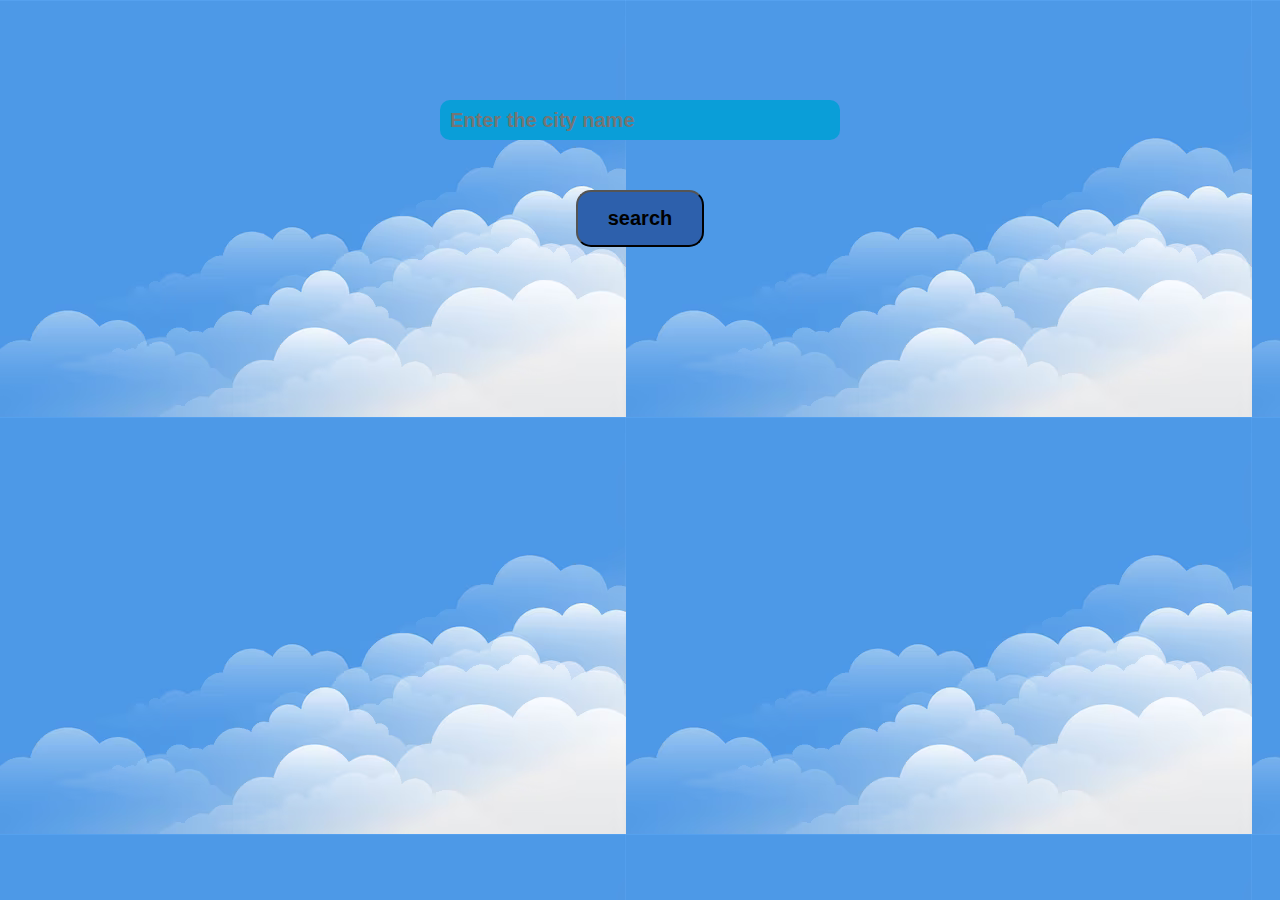
<file: task-07/weather-extension/index.html>
<!DOCTYPE html>
<html lang="en">
<head>
  <meta charset="UTF-8">
  <meta name="viewport" content="width=device-width, initial-scale=1.0">
  <meta http-equiv="X-UA-Compatible" content="ie=edge">
  <title>OpenWeatherMap Api</title>
  <link rel="stylesheet" href="assets/stylesheets/style.css">
</head>
<body background="assets/backdrop.png">
    <div class="input">
      <input type="text" placeholder="Enter the city name " class="input_text">
      <center><input type="submit" value="search" class="submit"></center>
    </div>
  </div>

  <div class="container">
    <div class="card">
      <h1 class="name" id="name"></h1>
      <p class="temp"></p> 
      <p class="feel"></p>
      <p class="desc"></p>
    </div>
  </div>
<script src="script.js"></script>
</body>
</html>
</file>
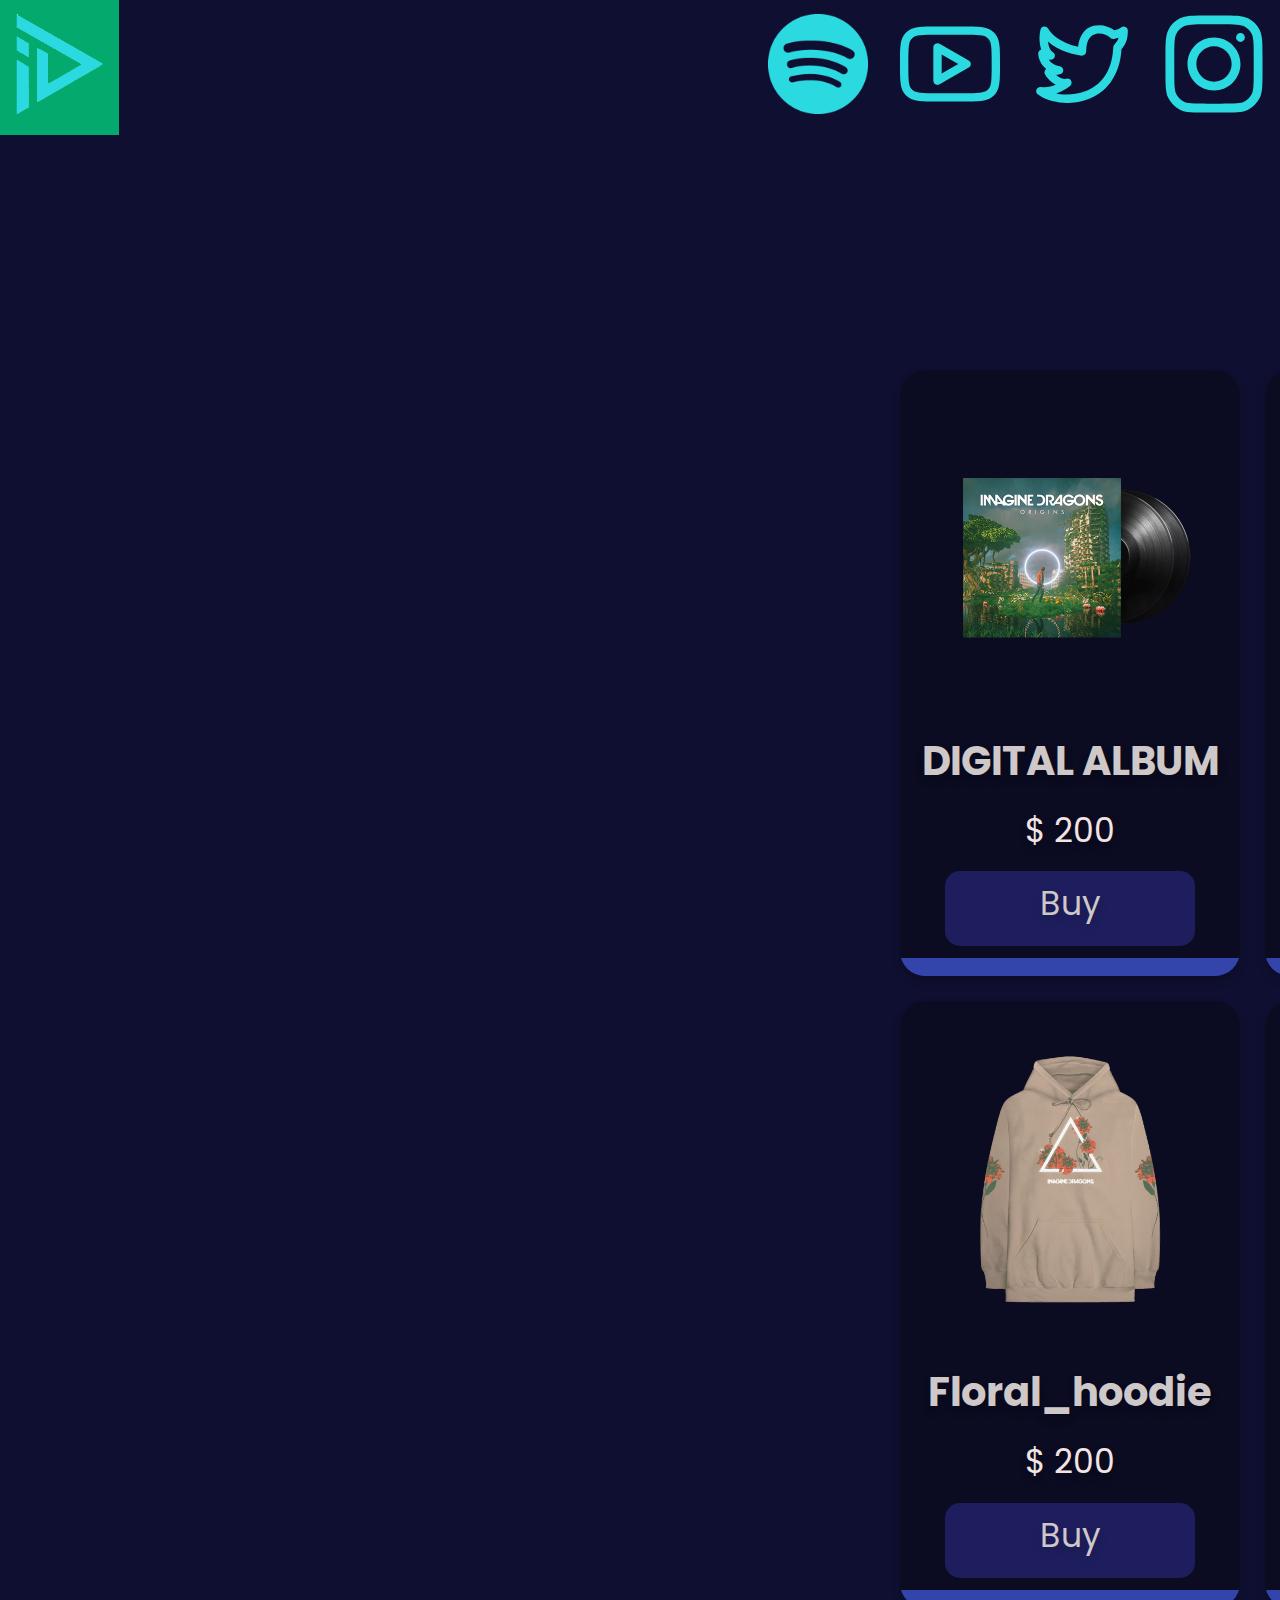
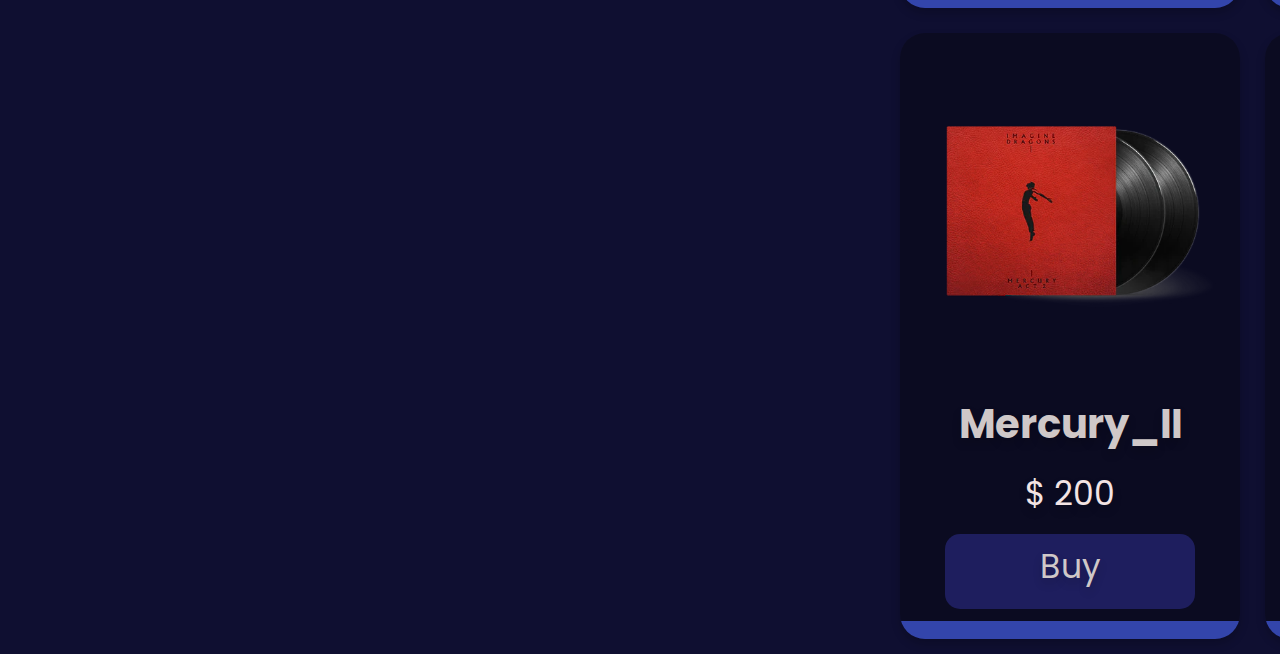
<file: task-05/shop.html>
<!DOCTYPE html>
<html lang="en">
<head>
    <meta charset="UTF-8">
    <meta http-equiv="X-UA compatible" content="IE=edge">
    <meta name="viewport" content="width=device-width, initial-scale=1.0">
    
    <link rel="stylesheet" href="assets/stylesheets/shop.css"
</head>
<body>
    <div class="topnav">
        <a class="active" href="Band.html"><img src="assets/navbar/logo.png"></a>
        <a href="https://www.instagram.com/imaginedragons/?hl=en"><img src="assets/navbar/instagram.svg"></a>
        <a href="https://twitter.com/Imaginedragons"><img src="assets/navbar/twitter.svg"></a>
        <a href="https://www.youtube.com/channel/UCT9zcQNlyht7fRlcjmflRSA"><img src="assets/navbar/youtube.svg"></a>
        <a href="https://open.spotify.com/artist/53XhwfbYqKCa1cC15pYq2q"><img src="assets/navbar/spotify.png"></a>
    </div> 
    
<div class="container">
    
    <div class = "box-container">
        <div class="box">
            <img src="assets/item_cards/origins_vinyl.png" alt="">
            <h3>DIGITAL ALBUM</h3>
            <p>$ 200 </p>
            <a href="https://shop.imaginedragonsmusic.com/products/origins-vinyl?_pos=1&_sid=70b35c6e1&_ss=r" class="btn">   Buy   </a>
        </div>

        <div class = "box">
            <img src="assets/item_cards/bottle.png" alt="">
            <h3>bottle</h3>
            <p>$ 200 </p>
            <a href="https://shop.imaginedragonsmusic.com/products/vintage-vegas-waterbottle-sleeve" class="btn">   Buy   </a>
        </div>

        <div class = "box">
            <img src="assets/item_cards/cap.png" alt="">
            <h3>cap</h3>
            <p>$ 200 </p>
            <a href="https://shop.imaginedragonsmusic.com/products/mercury-tour-dad-cap?_pos=1&_sid=41d95556b&_ss=r" class="btn">   Buy   </a>
        </div>

        <div class = "box">
            <img src="assets/item_cards/cassette.png" alt="">
            <h3>cassette</h3>
            <p>$ 200 </p>
            <a href="https://shop.imaginedragonsmusic.com/products/night-visions-exclusive-cassette?_pos=1&_sid=c2551885b&_ss=r" class="btn">Buy</a>
        </div>

        <div class = "box">
            <img src="assets/item_cards/floral_hoodie.png" alt="">
            <h3>floral_hoodie</h3>
            <p>$ 200 </p>
            <a href="https://shop.imaginedragonsmusic.com/collections/merch-2/products/floral-logo-tan-hoodie?_pos=1&_sid=ef38393fb&_ss=r" class="btn">Buy</a>
        </div>

        <div class = "box">
            <img src="assets/item_cards/imagine_poster.png" alt="">
            <h3>imagine_poster</h3>
            <p>$ 200 </p>
            <a href="https://shop.imaginedragonsmusic.com/products/mercury-world-tour-poster-ii?_pos=1&_sid=06fadf7d2&_ss=r" class="btn">Buy</a>
        </div>

        <div class = "box">
            <img src="assets/item_cards/keychain.png" alt="">
            <h3>keychain</h3>
            <p>$ 200 </p>
            <a href="https://shop.imaginedragonsmusic.com/products/id-keychain?_pos=1&_sid=6db3e24f9&_ss=r" class="btn">Buy</a>
        </div>

        <div class = "box">
            <img src="assets/item_cards/mercury_I.png" alt="">
            <h3>mercury_I</h3>
            <p>$ 200 </p>
            <a href="https://shop.imaginedragonsmusic.com/products/mercury-act-i-cd?_pos=6&_sid=8815a53a2&_ss=r" class="btn">Buy</a>
        </div>

        <div class = "box">
            <img src="assets/item_cards/mercury_II.png" alt="">
            <h3>mercury_II</h3>
            <p>$ 200 </p>
            <a href="https://shop.imaginedragonsmusic.com/products/mercury-act-2-vinyl?_pos=3&_sid=8815a53a2&_ss=r" class="btn">Buy</a>
        </div>

        <div class = "box">
            <img src="assets/item_cards/next_to_me_poster.png" alt="">
            <h3>next_to_me_poster</h3>
            <p>$ 200 </p>
            <a href="https://shop.imaginedragonsmusic.com/products/mercury-tour-lithograph-poster?_pos=2&_sid=4363c6f23&_ss=r" class="btn">Buy</a>
        </div>

        <div class = "box">
            <img src="assets/item_cards/vintage_hoodie.png" alt="">
            <h3>vintage_hoodie</h3>
            <p>$ 200 </p>
            <a href="https://shop.imaginedragonsmusic.com/collections/top-of-homepage/products/vintage-graphic-hoodie?_pos=1&_sid=85fde03a5&_ss=r" class="btn">Buy</a>
        </div>

        <div class = "box">
            <img src="assets/item_cards/tote.png" alt="">
            <h3>tote</h3>
            <p>$ 200 </p>
            <a href="https://shop.imaginedragonsmusic.com/search?q=tote" class="btn">Buy</a>
        </div>
    </div>
</div>

</body>
</html>
</file>
<file: task-07/weather-extension/assets/stylesheets/style.css>
*{
    margin:0;
    padding: 0;
    box-sizing: border-box;
}

body{
    font-family: "Arial", "Helvetica", sans-serif;
    background-image:"assets/backdrop.png";
}

.input{
    text-align: center;
    margin: 100px auto;
    }

input[type="submit"]{
    margin-top: 50px;
    padding-top:50px;
    padding: 15px 30px;
    background: #2d60ac;
    border-radius: 15px;
    font-family: "Arial", "Helvetica", sans-serif;
    font-weight:bold;
    font-size: 20px;
}

input[type="submit"] :hover{
    background: #0a9ed8;
    transform: scale(1.12);
}

.input input[type="text"]{
    width: 400px;
    height: 40px;
    padding: 5px 10px;
    background: #0a9ed8;
    border: none;
    border-radius: 10px;
    font-family: "Nunito",sans-serif;
    font-weight:bold;
    font-size: 20px;
}

.card{    
    border-radius: 30px;
}


.close{
float: right;
margin-top: -2px;
cursor: pointer;
margin-right: 20px;
}

.card h1{
padding: 5px 0;
text-align: center;
}

.card p{
    text-align: center;
    margin:30px 0;
    font-size:20px;
}
</file>
<file: task-05/assets/stylesheets/shop.css>
@import url('https://fonts.googleapis.com/css2?family=Poppins:ital,wght@0,100;0,200;0,400;1,200;1,300;1,400&display=swap');

*{
    font-family: 'Poppins', sans-serif;
    margin:0; padding:0;
    box-sizing: border-box;
    outline: none; border: none;
    text-decoration: none;
    text-transform: capitalize;
    transition: .2s linear;
} 


.container {
    width: auto;
    height: auto;
    background-color:#0f0f31;
    padding-top: 200px;
    padding-right: 900px ;
    padding-left: 900px ;
    text-align: center;
    padding-bottom: 15px;
    color: #fff;
    text-shadow: 0 5px 10px rgba(0,0,0,.2);
    font-size: 50px;
}

.container .box-container{
    
    margin-top: 35px;
    display: grid;
    grid-template-columns: repeat(4, 1fr);
    gap: 25px;
}

.container .box-container .box{
    background-image: linear-gradient(#0B0B21 97%, #3345AB 3%);
    box-shadow: 0 5px 10px rgba(0,0,0,.2);
    border-radius: 25px;
    text-align: center;
    padding:30px 20px;

}

.container .box-container .box img{
    height: 300px;
    
}

.container .box-container .box h3{
    color: #cfc8c8;
    font-size : 40px;
    padding:10px 0;
}

.container .box-container .box p{
    color: #f3e4e4;
    font-size : 33px;
    line-height: 1.8;
}
.container .box-container .box .btn{
    height: 75px;
    text-align: center;
    width: 250px;
    margin-top: 10px;
    display: inline-block;
    background: #1e1e5e;
    color: #cfc8c8;
    font-size: 33px;
    border-radius: 15px;
    padding:8px 25px;
}

.container .box-container .btn:hover{
    letter-spacing: 0.5px;
    transform: scale(1.03);
}

.container .box-container .box:hover{
    box-shadow: 0 10px 15px rgba(0,0,0,.3) ;
    transform: scale(1.1);
}

body {
    margin: 0;
    width: 100vw;
    height: 100vh;
}

.topnav {
    position: 0;
    top: 0px;
    background-color: #0f0f31;
    overflow: hidden;
}

.topnav a {
    float: right;
    color: #f2f2f2;
    text-align: center;
    padding: 14px 16px;
    text-decoration: none;
    font-size: 17px;
}

.topnav a:hover {
    background-color: #ddd;
    color: #3345AB;
}
  
.topnav a.active {
    float: left;
    background-color: #04AA6D;
    color: white;
}

.topnav img{
    height: 100px;
}
</file>
